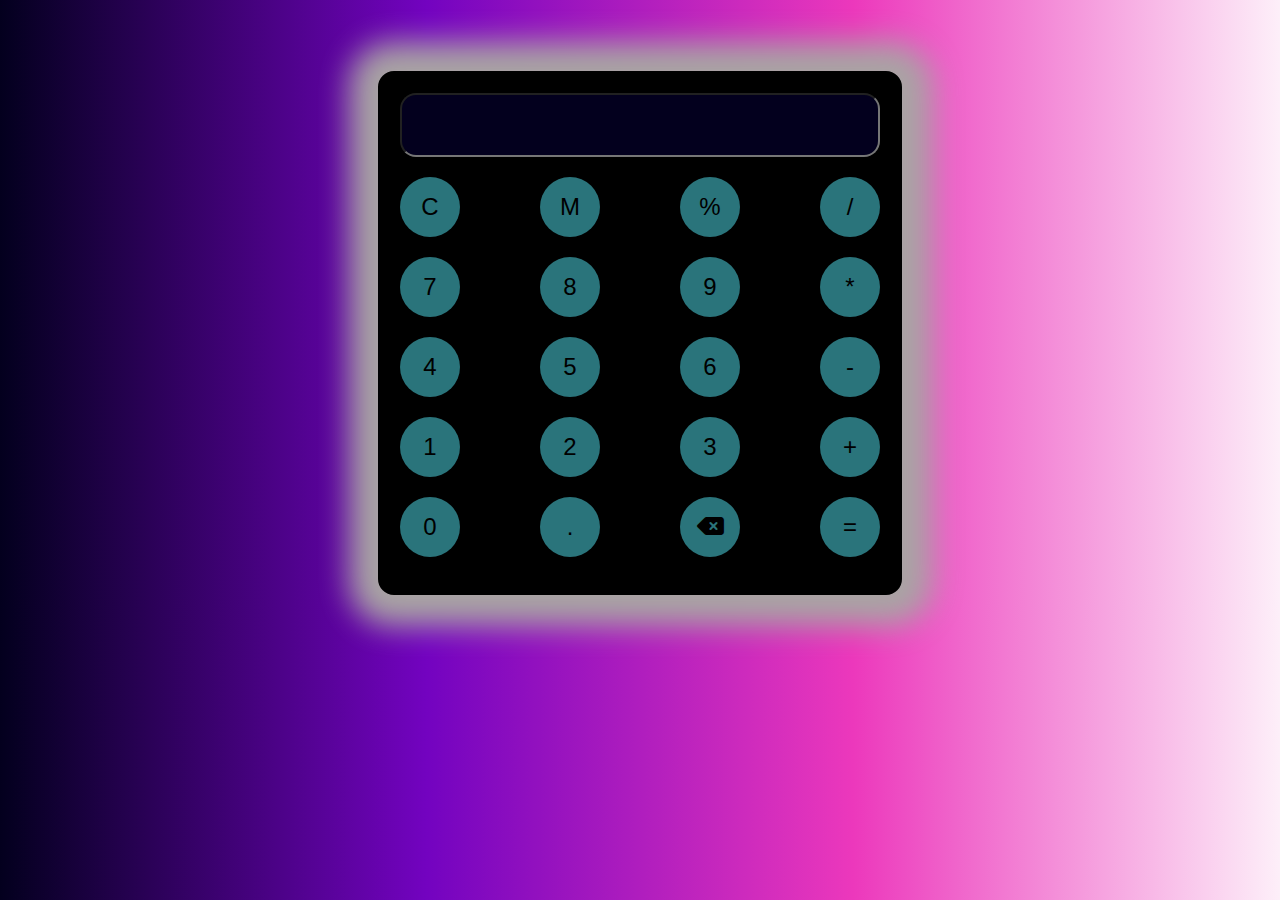
<file: index.html>
<!DOCTYPE html>
<html lang="en">

<head>
    <meta charset="UTF-8">
    <meta name="viewport" content="width=device-width, initial-scale=1.0">
    <title>Calculator</title>
    <link rel="stylesheet" href="css.css">
    <link rel="stylesheet" href="https://cdnjs.cloudflare.com/ajax/libs/font-awesome/6.4.0/css/all.min.css">
</head>

<body>
    <!-- <div class="header">Calculator</div> -->

    <div class="container">
        <div class="screen row">
            <input type="text" class="input screen">
        </div>

        <div class="buttons">
            <div class="row">
                <button class="calc-buttons">C</button>
                <button class="calc-buttons">M</button>
                <button class="calc-buttons">%</button>
                <button class="calc-buttons">/</button>
            </div>
            <div class="row">
                <button class="calc-buttons">7</button>
                <button class="calc-buttons">8</button>
                <button class="calc-buttons">9</button>
                <button class="calc-buttons">*</button>

            </div>
            <div class="row">
                <button class="calc-buttons">4</button>
                <button class="calc-buttons">5</button>
                <button class="calc-buttons">6</button>
                <button class="calc-buttons">-</button>

            </div>

            <div class="row">
                <button class="calc-buttons">1</button>
                <button class="calc-buttons">2</button>
                <button class="calc-buttons">3</button>
                <button class="calc-buttons">+</button>
            </div>
            <div class="row">
                <button class="calc-buttons">0</button>
                <button class="calc-buttons">.</button>
                <button class="calc-buttons cross" ><i class="fa-solid fa-delete-left icon"></i></button>
                <button class="calc-buttons">=</button>
            </div>
        </div>

    </div>
    <script src="js.js"> </script>


</body>

</html>
</file>
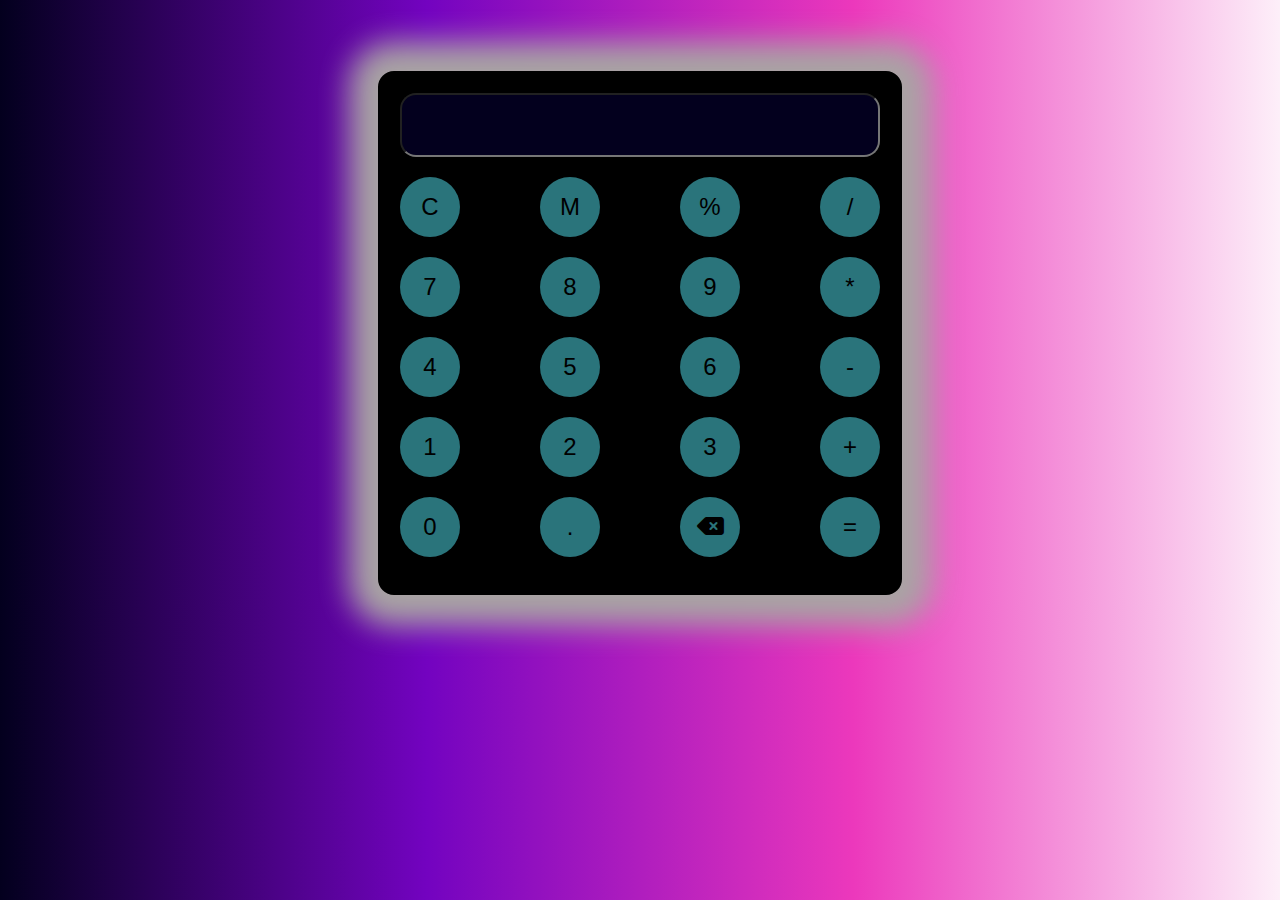
<file: home.html>
<!DOCTYPE html>
<html lang="en">

<head>
    <meta charset="UTF-8">
    <meta name="viewport" content="width=device-width, initial-scale=1.0">
    <title>Calculator</title>
    <link rel="stylesheet" href="css.css">
    <link rel="stylesheet" href="https://cdnjs.cloudflare.com/ajax/libs/font-awesome/6.4.0/css/all.min.css">
</head>

<body>
    <!-- <div class="header">Calculator</div> -->

    <div class="container">
        <div class="screen row">
            <input type="text" class="input screen">
        </div>

        <div class="buttons">
            <div class="row">
                <button class="calc-buttons">C</button>
                <button class="calc-buttons">M</button>
                <button class="calc-buttons">%</button>
                <button class="calc-buttons">/</button>
            </div>
            <div class="row">
                <button class="calc-buttons">7</button>
                <button class="calc-buttons">8</button>
                <button class="calc-buttons">9</button>
                <button class="calc-buttons">*</button>

            </div>
            <div class="row">
                <button class="calc-buttons">4</button>
                <button class="calc-buttons">5</button>
                <button class="calc-buttons">6</button>
                <button class="calc-buttons">-</button>

            </div>

            <div class="row">
                <button class="calc-buttons">1</button>
                <button class="calc-buttons">2</button>
                <button class="calc-buttons">3</button>
                <button class="calc-buttons">+</button>
            </div>
            <div class="row">
                <button class="calc-buttons">0</button>
                <button class="calc-buttons">.</button>
                <button class="calc-buttons cross" ><i class="fa-solid fa-delete-left icon"></i></button>
                <button class="calc-buttons">=</button>
            </div>
        </div>

    </div>
    <script src="js.js"> </script>


</body>

</html>
</file>
<file: css.css>
body {
    display: flex;
    background: linear-gradient(450deg, #03001e, #7303c0, #ec38bc, #fdeff9);
    
/* background-color: gray; */


}
.container {
    margin: auto;
    border: 2px solid black;
    width: 500px;
    height: 500px;
    border-radius: 16px;
    margin-top: 5%;
    padding: 10px;
   background-color: black;
   box-shadow: 1px 1px 30px 30px rgb(169, 164, 164);
   
}

.screen input {
    width: 495px;
    height: 50px;
    border-radius: 16px;
    padding: 5px;
    background: #03001e;
    color: white;
    font-size: 1rem;
    font-family:system-ui, -apple-system, BlinkMacSystemFont, 'Segoe UI', Roboto, Oxygen, Ubuntu, Cantarell, 'Open Sans', 'Helvetica Neue', sans-serif ;
    text-align: right;
}



.row {
    display: flex;
    padding: 10px;
    justify-content: space-between;
}

.calc-buttons {
    
    width: 60px;
    height: 60px;
    border-radius: 80%;
    background-color: #2a747b;
    border: none;
    box-shadow: 2px 2px 5px 5px ;
    font-size: 1.5rem;
    font-family: 'Trebuchet MS', 'Lucida Sans Unicode', 'Lucida Grande', 'Lucida Sans', Arial, sans-serif;

}
</file>
